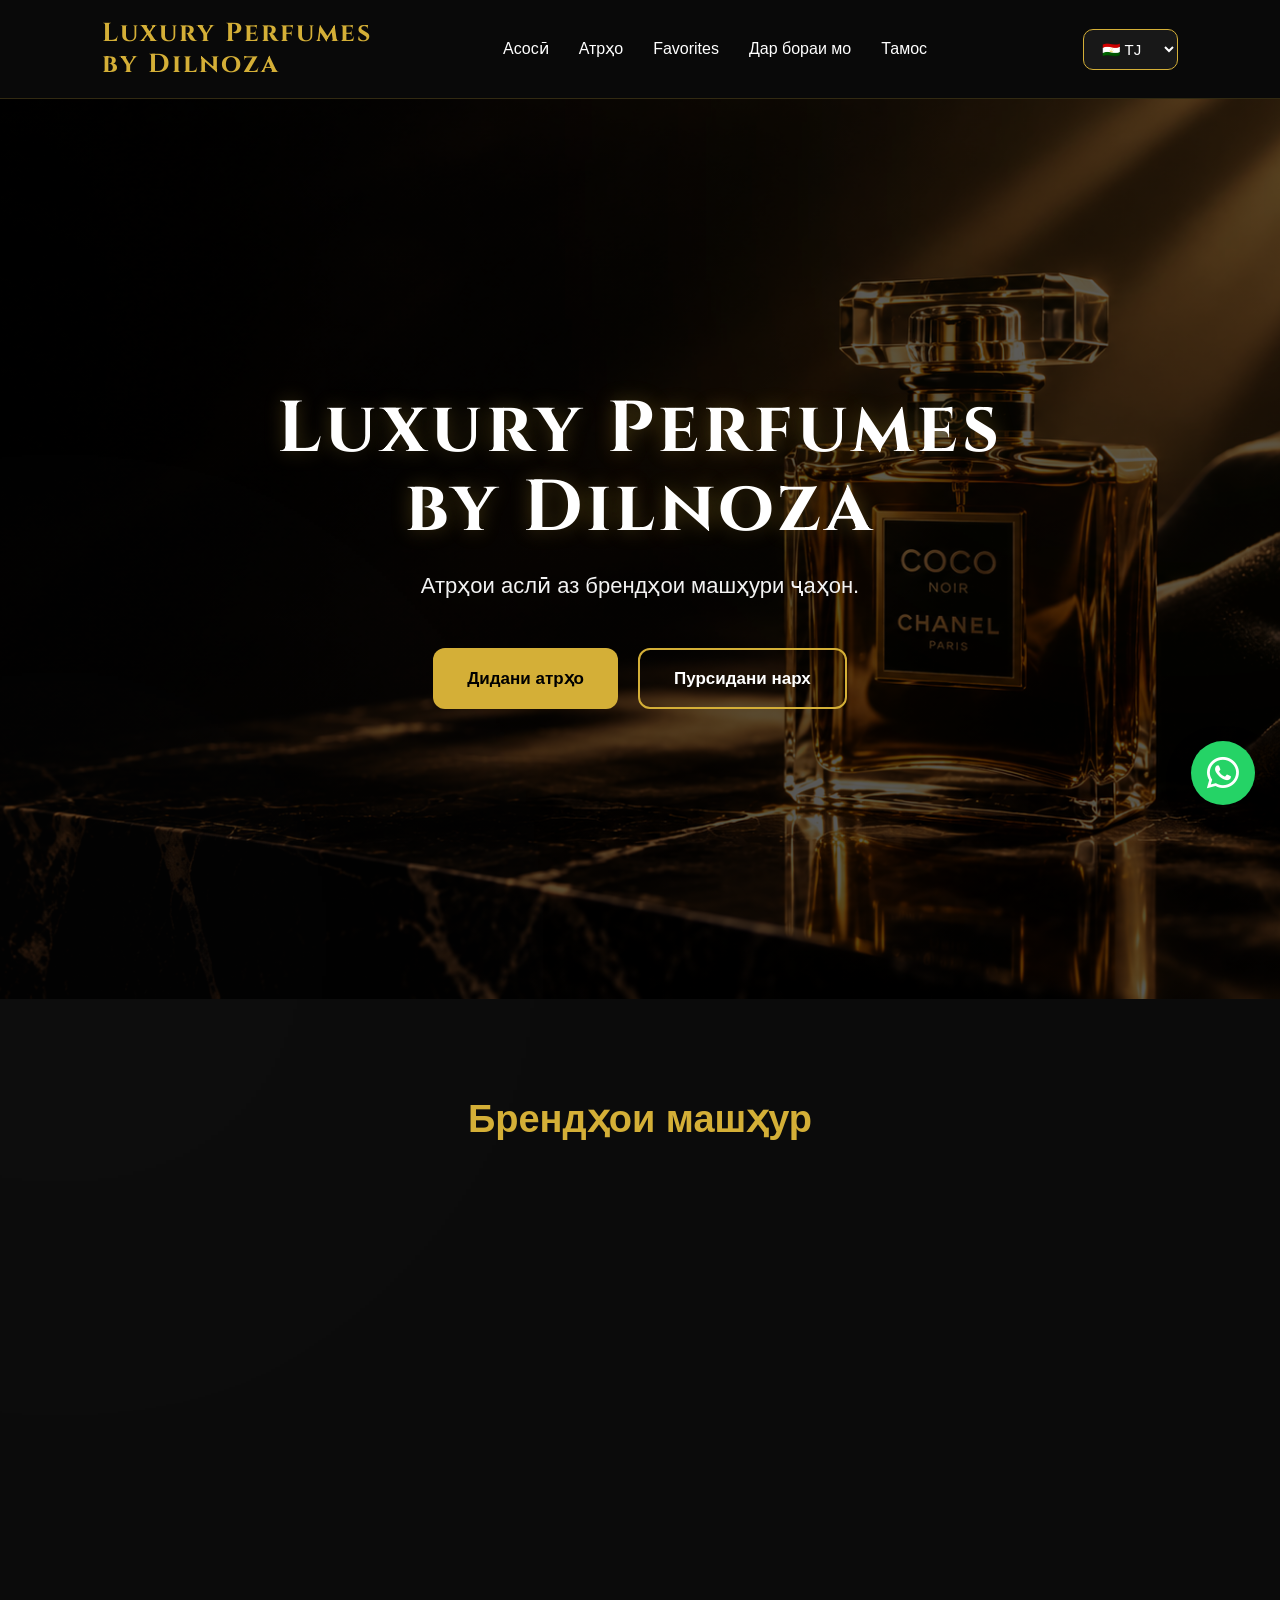
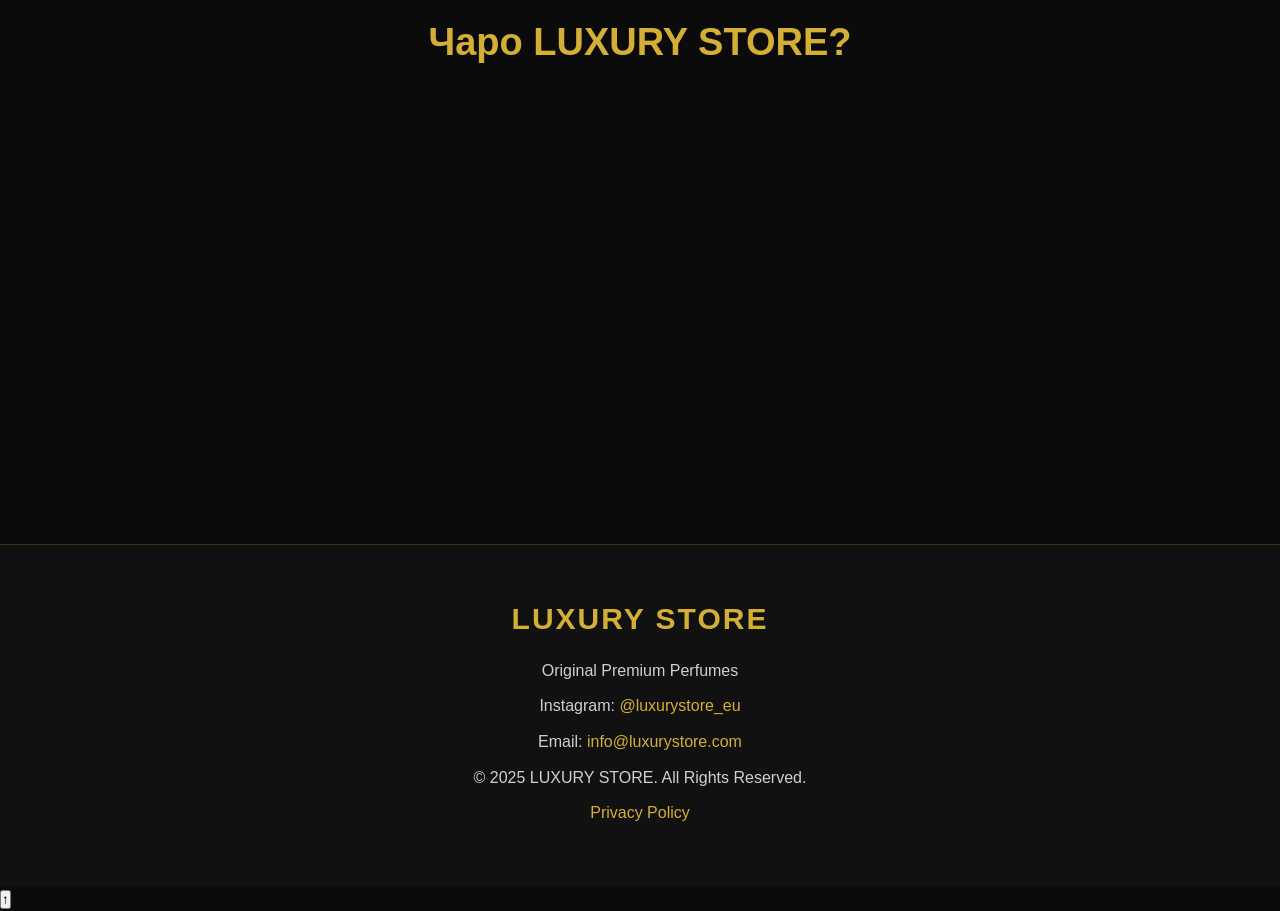
<file: index.html>
<!DOCTYPE html>
<html lang="tg">

<head> 
 <!-- Google tag (gtag.js) -->
<script async src="https://www.googletagmanager.com/gtag/js?id=G-QPQLWYE8CZ"></script>
<script>
  window.dataLayer = window.dataLayer || [];
  function gtag(){dataLayer.push(arguments);}
  gtag('js', new Date());

  gtag('config', 'G-QPQLWYE8CZ');
</script>
<meta charset="UTF-8">
<meta name="viewport" content="width=device-width, initial-scale=1.0">

<title>LUXURY STORE</title>

<meta name="description" content="Original Premium Perfumes">
<meta name="keywords" content="Perfume, Luxury, Chanel, Dior, YSL">

<link rel="stylesheet" href="style.css">
<link href="https://fonts.googleapis.com/css2?family=Cinzel:wght@600;700&display=swap" rel="stylesheet">
<link rel="stylesheet" href="https://cdnjs.cloudflare.com/ajax/libs/font-awesome/6.7.2/css/all.min.css">
<link rel="manifest" href="manifest.json">
<meta name="theme-color" content="#000000">
</head>

<body>
<div id="installBanner">

<h2>📱 Install LUXURY STORE</h2>

<p>Install the app for faster access.</p>

<button id="installBtn">
Install
</button>

</div>
<header>

<div class="logo">

Luxury Perfumes<br>by Dilnoza

</div>

<div class="menu-toggle" id="menu-toggle">

☰

</div>

<nav id="nav">

<a href="index.html" id="home">
Асосӣ
</a>

<a href="products.html" id="perfumes">
Атрҳо
</a>

<a href="favorites.html" id="favoritesLink">
 Favorites
</a>

<a href="#about" id="aboutLink">
Дар бораи мо
</a>

<a href="#contact" id="contactLink">
Тамос
</a>

</nav>

<div class="language-box">

<select id="language">

<option value="tj">🇹🇯 TJ</option>

<option value="ru">🇷🇺 RU</option>

<option value="en">🇬🇧 EN</option>

<option value="de">🇩🇪 DE</option>

</select>

</div>

</header>

<section class="hero">

<div class="hero-content">
<h1 id="heroTitle">

Luxury Perfumes<br>by Dilnoza

</h1>
<p id="heroText">

Атрҳои аслӣ аз брендҳои машҳури ҷаҳон.

</p>

<div class="hero-buttons">

<a href="products.html" class="btn" id="shop">

Дидани атрҳо

</a>

<a href="https://instagram.com/luxurystore_eu"

target="_blank"

class="btn2"

id="price">

Пурсидани нарх

</a>

</div>

</section>
<!-- =========================
     BRANDS
========================= -->

<section class="brands">

<h2 id="brands">
Брендҳои машҳур
</h2>

<div class="brand-grid">

<div>CHANEL</div>

<div>DIOR</div>

<div>YVES SAINT LAURENT</div>

<div>PRADA</div>

<div>VALENTINO</div>

<div>GIORGIO ARMANI</div>

<div>LANCÔME</div>

<div>GIVENCHY</div>

</div>

</section>

<!-- =========================
     ABOUT
========================= -->

<section id="about" class="about">

<h2 id="why">
Чаро LUXURY STORE?
</h2>

<div class="about-grid">

<div class="box">

<h3 id="quality">
🌟 Сифати баланд
</h3>

<p id="qualityText">
Мо танҳо атрҳои аслӣ аз брендҳои машҳури ҷаҳон пешниҳод мекунем.
</p>

</div>

<div class="box">

<h3 id="delivery">
🚚 Расонидани зуд
</h3>

<p id="deliveryText">
Фармоишҳоро ба тамоми Тоҷикистон бо суръат ва бехатарӣ мерасонем.
</p>

</div>

<div class="box">

<h3 id="support">
💬 Дастгирии 24/7
</h3>

<p id="supportText">
Мо ҳамеша омодаем ба ҳамаи саволҳои шумо ҷавоб диҳем ва дар интихоби атри мувофиқ кӯмак кунем.
</p>

</div>

</div>

</section>
<!-- =========================
     FOOTER
========================= -->

<footer id="contact">

<h2>LUXURY STORE</h2>

<p id="footerText">
Original Premium Perfumes
</p>

<p>

<span id="instagramLabel">
Instagram:
</span>

<a href="https://instagram.com/luxurystore_eu" target="_blank">
@luxurystore_eu
</a>

</p>

<p>

<span id="emailLabel">
Email:
</span>

<a href="mailto:info@luxurestore.com">
info@luxurystore.com
</a>

</p>

<p id="copyright">
© 2025 LUXURY STORE. All Rights Reserved.
</p>
<p>
<a href="privacy.html">
Privacy Policy
</a>
</p>
</footer>

<!-- =========================
     BACK TO TOP
========================= -->

<button id="topBtn" onclick="topFunction()">
↑
</button>

<!-- =========================
     COOKIES BANNER
========================= -->

<div id="cookieBanner" class="cookie-banner">

    <div class="cookie-text" id="cookiesText">
        🍪 This website uses cookies to improve your experience.
    </div>

    <div class="cookie-buttons">

        <button id="acceptCookies" class="btn">
            <span id="acceptCookiesText">Accept</span>
        </button>

        <a href="privacy.html" class="btn2" id="learnMore">
            Learn More
        </a>

    </div>

</div>

<!-- =========================
     JAVASCRIPT
========================= -->

<script src="languages.js"></script>
<script src="script.js"></script>

<a href="https://wa.me/4917662755525"
   class="whatsapp-button"
   target="_blank"
   aria-label="WhatsApp">
   <i class="fa-brands fa-whatsapp"></i>
</a>

</body>
</html>
</file>
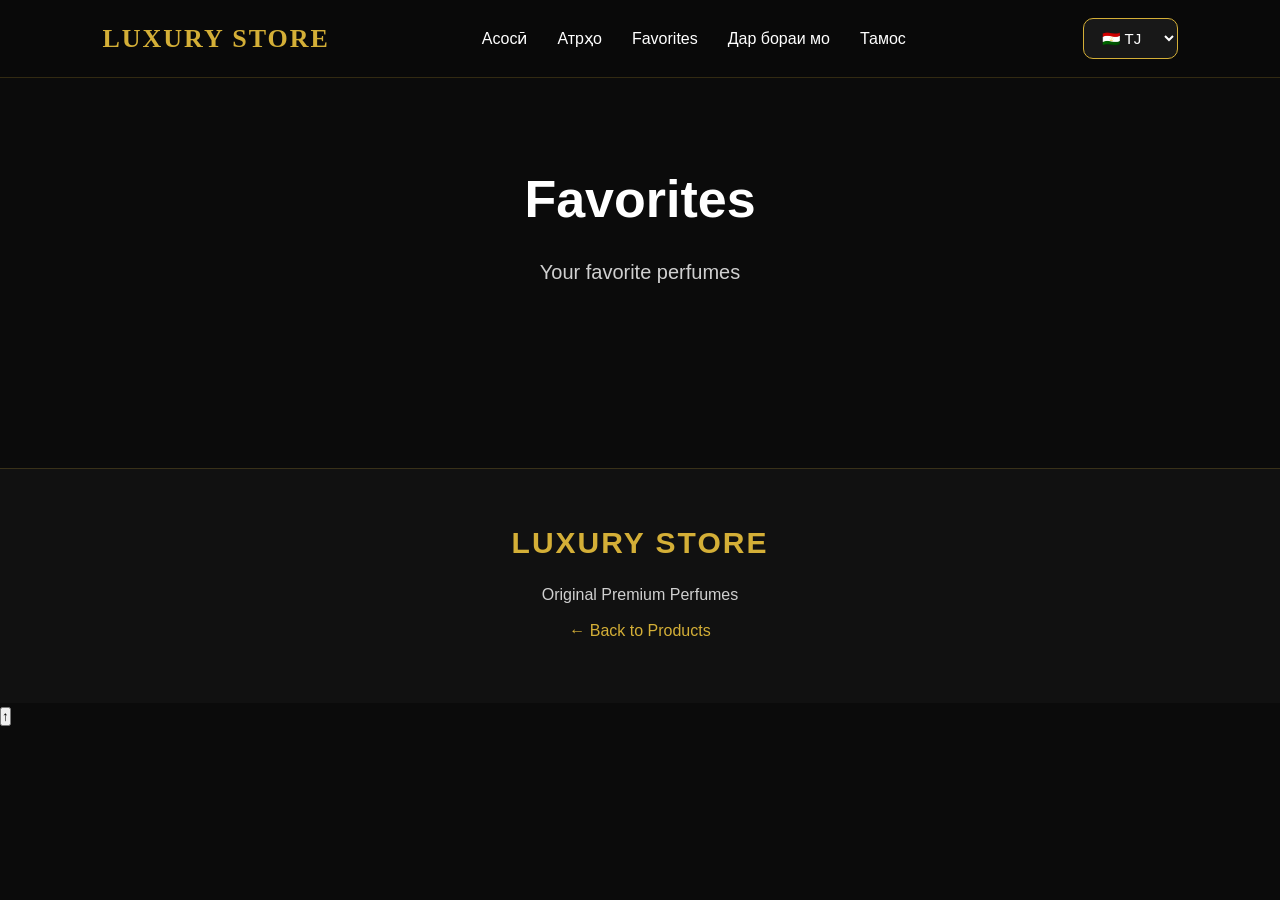
<file: favorites.html>
<!DOCTYPE html>
<html lang="tg">

<head>
    <!-- Google tag (gtag.js) -->
<script async src="https://www.googletagmanager.com/gtag/js?id=G-QPQLWYE8CZ"></script>
<script>
  window.dataLayer = window.dataLayer || [];
  function gtag(){dataLayer.push(arguments);}
  gtag('js', new Date());

  gtag('config', 'G-QPQLWYE8CZ');
</script>
    <meta charset="UTF-8">
    <meta name="viewport" content="width=device-width, initial-scale=1.0">

    <title>Perfumes | LUXURY STORE</title>

    <meta name="description" content="Original Premium Perfumes">
    <meta name="keywords" content="Perfume, Luxury, Chanel, Dior, YSL">

    <link rel="stylesheet" href="style.css">

    <link rel="manifest" href="manifest.json">
    <meta name="theme-color" content="#000000">
</head>

<body>
<header>

<div class="logo">
LUXURY STORE
</div>

<div class="menu-toggle" id="menu-toggle">
☰
</div>

<nav id="nav">

<a href="index.html" id="home">
Асосӣ
</a>

<a href="products.html" id="perfumes">
Атрҳо
</a>

<a href="favorites.html" id="favoritesLink">
 Favorites
</a>

<a href="index.html#about" id="aboutLink">Дар бораи мо</a>
<a href="index.html#contact" id="contactLink">
    Тамос
</a>

</nav>

<div class="language-box">

<select id="language">
<option value="tj">🇹🇯 TJ</option>
<option value="ru">🇷🇺 RU</option>
<option value="en">🇬🇧 EN</option>
<option value="de">🇩🇪 DE</option>
</select>

</div>

</header>

<section class="hero-small">

<h1 id="favoritesTitle">
 Favorites
</h1>

<p id="favoritesText">
Your favorite perfumes
</p>

</section>

<section class="products" id="favoritesContainer">

</section>

<footer id="contact">

<h2>LUXURY STORE</h2>

<p id="footerText">
Original Premium Perfumes
</p>

<p>

<a href="products.html" id="backProducts">
← Back to Products

</a>

</p>

</footer>

<button id="topBtn" onclick="topFunction()">↑</button>

<script src="languages.js"></script>
<script src="script.js"></script>

</body>
</html>
</file>
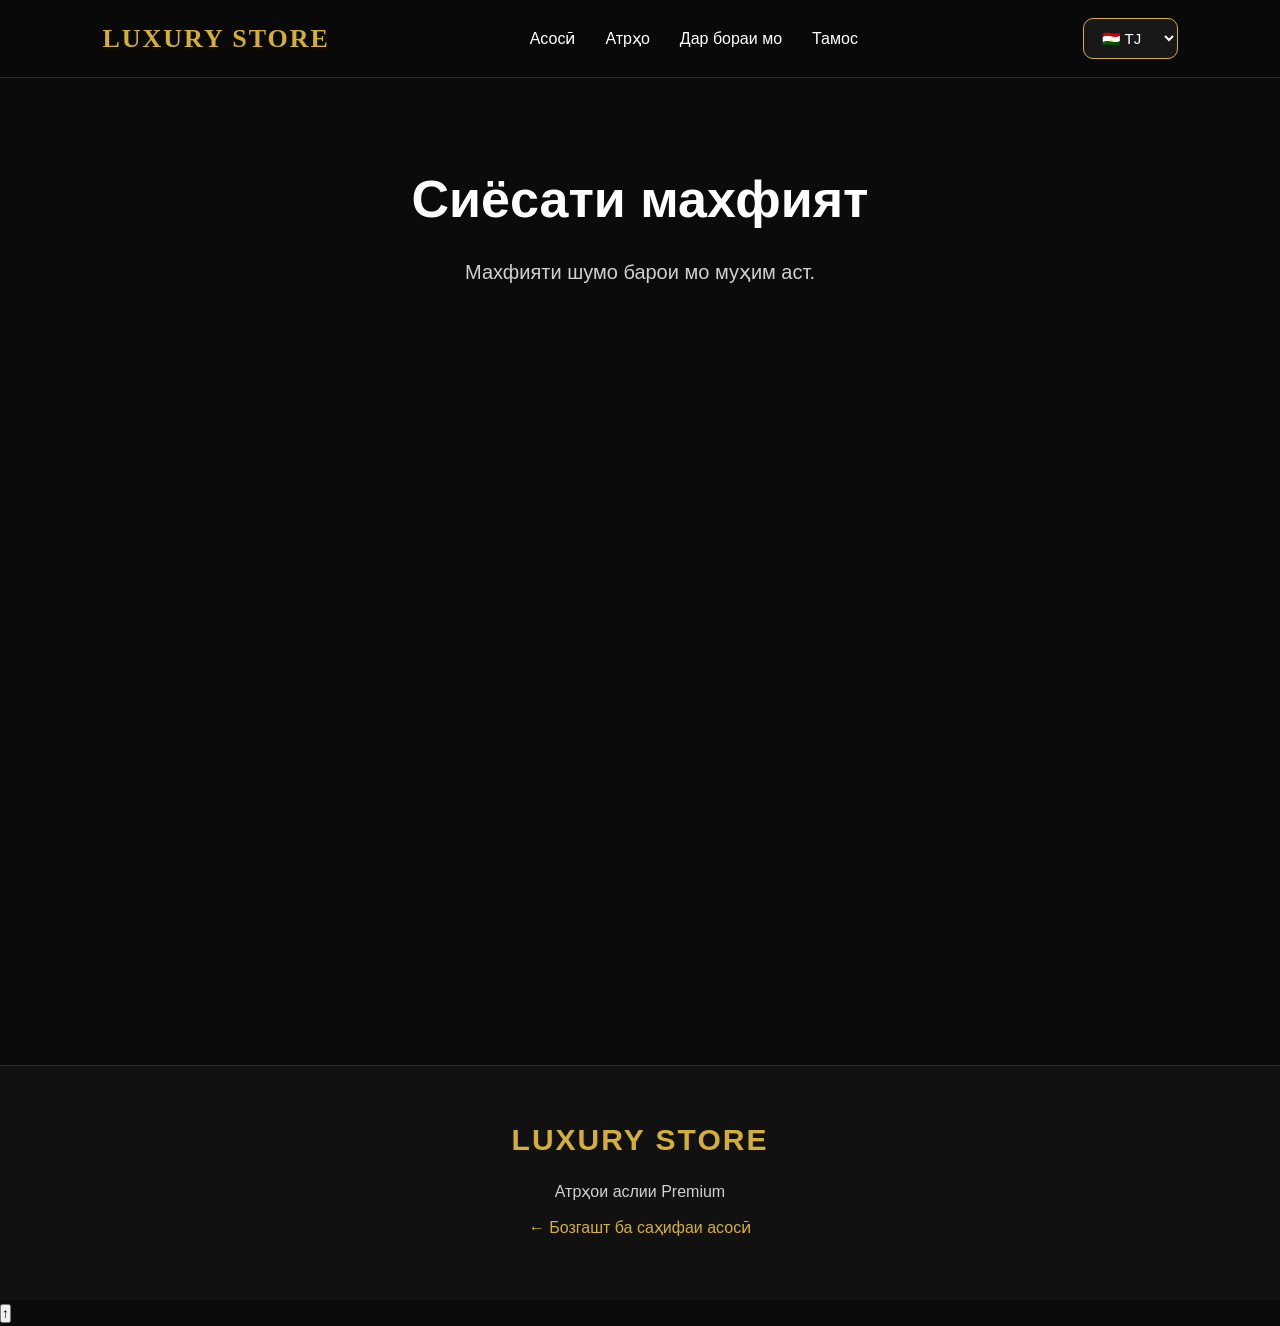
<file: privacy.html>
<!DOCTYPE html>
<html lang="tg">

<head>
<!-- Google tag (gtag.js) -->
<script async src="https://www.googletagmanager.com/gtag/js?id=G-QPQLWYE8CZ"></script>
<script>
  window.dataLayer = window.dataLayer || [];
  function gtag(){dataLayer.push(arguments);}
  gtag('js', new Date());

  gtag('config', 'G-QPQLWYE8CZ');
</script>
<meta charset="UTF-8">
<meta name="viewport" content="width=device-width, initial-scale=1.0">

<title>Privacy Policy | LUXURY STORE</title>

<link rel="stylesheet" href="style.css">

</head>

<body>

<header>

<div class="logo">

LUXURY STORE

</div>

<div class="menu-toggle" id="menu-toggle">

☰

</div>

<nav id="nav">

<a href="index.html" id="home">
Асосӣ
</a>

<a href="products.html" id="perfumes">
Атрҳо
</a>

<a href="index.html#about" id="aboutLink">
Дар бораи мо
</a>

<a href="index.html#contact" id="contactLink">
Тамос
</a>

</nav>

<div class="language-box">

<select id="language">

<option value="tj">🇹🇯 TJ</option>
<option value="ru">🇷🇺 RU</option>
<option value="en">🇬🇧 EN</option>
<option value="de">🇩🇪 DE</option>

</select>

</div>

</header>
<section class="hero-small">

<h1 id="privacyTitle">

Сиёсати махфият

</h1>

<p id="privacyText">

Махфияти шумо барои мо муҳим аст.

</p>

</section>

<section class="about">

<div class="box">

<h3 id="privacyInfoTitle">

Маълумот

</h3>

<p id="privacyInfoText">

Мо танҳо маълумотеро ҷамъ мекунем, ки шумо ҳангоми тамос тавассути Instagram ё Email ихтиёран пешниҳод мекунед.

</p>

</div>
<div class="box">

<h3 id="privacyUsageTitle">

Истифода

</h3>

<p id="privacyUsageText">

Маълумоти шумо танҳо барои ҷавоб додан ба саволҳо ва коркарди фармоишҳои атр истифода мешавад.

</p>

</div>

<div class="box">

<h3 id="privacySecurityTitle">

Амният

</h3>

<p id="privacySecurityText">

Мо маълумоти шахсии шуморо намефурӯшем ва ба шахсони сеюм намедиҳем.

</p>

</div>

</section>
<footer>

<h2>LUXURY STORE</h2>

<p id="footerText">
Атрҳои аслии Premium
</p>

<p>

<a href="index.html" id="backHome">
← Бозгашт ба саҳифаи асосӣ
</a>

</p>

</footer>

<button id="topBtn" onclick="topFunction()">
↑
</button>

<script src="languages.js"></script>
<script src="script.js"></script>

</body>
</html>
</file>
<file: style.css>
/* ===================================
   LUXURY STORE
   PREMIUM STYLE
=================================== */

*{
margin:0;
padding:0;
box-sizing:border-box;
}

html{
scroll-behavior:smooth;
}

body{
font-family:Arial,Helvetica,sans-serif;
background:#0b0b0b;
color:#fff;
line-height:1.6;
overflow-x:hidden;
}

/* ===================================
HEADER
=================================== */

header{
position:sticky;
top:0;
z-index:1000;
display:flex;
justify-content:space-between;
align-items:center;
padding:18px 8%;
background:rgba(10,10,10,.95);
backdrop-filter:blur(15px);
border-bottom:1px solid rgba(212,175,55,.2);
}

.logo{
font-family:"Cinzel",serif;
font-size:26px;
font-weight:700;
line-height:1.2;
letter-spacing:2px;
color:#d4af37;
user-select:none;
}

/* ===================================
NAVIGATION
=================================== */

nav{
display:flex;
align-items:center;
gap:30px;
}

nav a{
color:#fff;
text-decoration:none;
font-size:16px;
font-weight:500;
position:relative;
transition:.3s;
}

nav a:hover{
color:#d4af37;
}

nav a::after{
content:"";
position:absolute;
left:0;
bottom:-6px;
width:0;
height:2px;
background:#d4af37;
transition:.3s;
}

nav a:hover::after{
width:100%;
}

/* ===================================
LANGUAGE
=================================== */

.language-box{
margin-left:25px;
}

.language-box select{
background:#181818;
color:#fff;
border:1px solid #d4af37;
padding:10px 14px;
border-radius:10px;
cursor:pointer;
font-size:15px;
outline:none;
transition:.3s;
}

.language-box select:hover{
border-color:#f2c94c;
}

/* ===================================
MOBILE MENU
=================================== */

.menu-toggle{
display:none;
font-size:30px;
cursor:pointer;
color:#d4af37;
user-select:none;
}

/* ===================================
HERO
=================================== */
.hero{
position:relative;
display:flex;
justify-content:center;
align-items:center;
text-align:center;
min-height:100vh;
padding:120px 8%;

background:
linear-gradient(rgba(0,0,0,.65), rgba(0,0,0,.65)),
url("images/luxury-background.png");

background-size:cover;
background-position:center;
background-repeat:no-repeat;
}

.hero-content{
position:relative;
z-index:2;
max-width:900px;
}

.hero h1{
font-family:"Cinzel",serif;
font-size:72px;
letter-spacing:4px;
line-height:1.1;
margin-bottom:20px;
color:#fff;
text-shadow:0 0 20px rgba(212,175,55,.3);
}

.hero p{
font-size:22px;
color:#f2f2f2;
margin-bottom:45px;
}
.hero-buttons{
display:flex;
justify-content:center;
gap:20px;
flex-wrap:wrap;
}

/* ===================================
BUTTONS
=================================== */

.btn,
.btn2{
display:inline-flex;
justify-content:center;
align-items:center;
padding:15px 34px;
border-radius:12px;
font-size:17px;
font-weight:bold;
text-decoration:none;
transition:.35s;
}

.btn{
background:#d4af37;
color:#000;
}

.btn:hover{
background:#f2c94c;
transform:translateY(-4px);
}

.btn2{
background:transparent;
border:2px solid #d4af37;
color:#fff;
}

.btn2:hover{
background:#d4af37;
color:#000;
transform:translateY(-4px);
}

.hero::before{
content:"";
position:absolute;
width:520px;
height:520px;
background:#d4af37;
filter:blur(220px);
opacity:.08;
top:-160px;
right:-160px;
}

.hero::after{
content:"";
position:absolute;
width:460px;
height:460px;
background:#ffffff;
filter:blur(250px);
opacity:.03;
bottom:-170px;
left:-170px;
}
/* ===================================
BRANDS
=================================== */

.brands{
padding:90px 8%;
text-align:center;
}

.brands h2{
font-size:38px;
margin-bottom:45px;
color:#d4af37;
}

.brand-grid{
display:grid;
grid-template-columns:repeat(4,1fr);
gap:25px;
}

.brand-grid div{
background:#171717;
border:1px solid rgba(212,175,55,.15);
padding:28px;
border-radius:16px;
font-size:20px;
font-weight:bold;
transition:.35s;
}

.brand-grid div:hover{
transform:translateY(-8px);
border-color:#d4af37;
box-shadow:0 12px 30px rgba(212,175,55,.18);
}

/* ===================================
ABOUT
=================================== */

.about{
padding:90px 8%;
}

.about h2{
text-align:center;
font-size:38px;
margin-bottom:50px;
color:#d4af37;
}

.about-grid{
display:grid;
grid-template-columns:repeat(3,1fr);
gap:30px;
}

.box{
background:#171717;
border:1px solid rgba(212,175,55,.15);
padding:35px;
border-radius:18px;
transition:.35s;
}

.box:hover{
transform:translateY(-8px);
border-color:#d4af37;
box-shadow:0 12px 30px rgba(212,175,55,.18);
}

.box h3{
font-size:24px;
margin-bottom:18px;
}

.box p{
font-size:17px;
line-height:1.8;
color:#d0d0d0;
}

/* ===================================
PRODUCTS
=================================== */

.hero-small{
padding:80px 8% 40px;
text-align:center;
}

.hero-small h1{
font-size:52px;
margin-bottom:15px;
}

.hero-small p{
font-size:20px;
color:#d0d0d0;
}

.products{
max-width:1500px;
margin:60px auto;
padding:0 8%;
display:grid;
grid-template-columns:repeat(3,1fr);
gap:35px;
}

.product{
background:#171717;
border:1px solid rgba(212,175,55,.18);
border-radius:20px;
overflow:hidden;
display:flex;
flex-direction:column;
transition:.35s;
position:relative;
}
.product::before{

content:"";

position:absolute;

top:0;
left:-100%;

width:100%;
height:100%;

background:linear-gradient(
90deg,
transparent,
rgba(212,175,55,.18),
transparent
);

transition:.7s;

pointer-events:none;

}

.product:hover{
transform:translateY(-8px);
border-color:#d4af37;
box-shadow:0 15px 35px rgba(212,175,55,.22);
}
.product:hover::before{
left:100%;
}

.product img{
width:100%;
aspect-ratio:3/4;
object-fit:cover;
display:block;
transition:.4s;
}
.favorite{

position:absolute;
top:15px;
right:15px;

width:42px;
height:42px;

display:flex;
justify-content:center;
align-items:center;

background:rgba(0,0,0,.65);
backdrop-filter:blur(8px);

border:1px solid rgba(212,175,55,.3);
border-radius:50%;

font-size:24px;
color:#fff;

cursor:pointer;

transition:.3s;

user-select:none;

z-index:10;

}

.favorite:hover{
    background:#d4af37;
    color:#000;
    transform:scale(1.15);
}

.favorite:active{
    transform:scale(.9);
}

.favorite.active{

background:#d4af37;
color:#000;

}
.product:hover img{
transform:scale(1.04);
}

.product h2{

padding:22px 20px 10px;

font-size:27px;

font-weight:700;

color:#d4af37;

text-align:center;

letter-spacing:1px;

}

.product p{

padding:0 20px;

margin-top:5px;

margin-bottom:10px;

text-align:center;

font-size:17px;

color:#bfbfbf;

flex:1;

}

.product .btn{

margin:20px;

width:calc(100% - 40px);

border-radius:12px;

font-size:16px;

font-weight:bold;

}
/* ===================================
FOOTER
=================================== */

footer{
margin-top:80px;
padding:50px 8%;
background:#111;
text-align:center;
border-top:1px solid rgba(212,175,55,.2);
}

footer h2{
font-size:30px;
color:#d4af37;
margin-bottom:15px;
letter-spacing:2px;
}

footer p{
margin:10px 0;
color:#d0d0d0;
}

footer a{
color:#d4af37;
text-decoration:none;
transition:.3s;
}

footer a:hover{
color:#f2c94c;
}

/* ===================================
BACK TO TOP
=================================== */

#topBtn{
right:25px;
bottom:20px;
}
bottom:25px;
display:none;
justify-content:center;
align-items:center;
width:52px;
height:52px;
border:none;
border-radius:50%;
background:#d4af37;
color:#000;
font-size:22px;
font-weight:bold;
cursor:pointer;
box-shadow:0 8px 20px rgba(0,0,0,.35);
transition:.3s;
z-index:999;
}

#topBtn:hover{
background:#f2c94c;
transform:translateY(-4px);
}

/* ===================================
ANIMATION
=================================== */

.box,
.product,
.brand-grid div{
opacity:0;
transform:translateY(40px);
transition:.6s;
}

.show{
opacity:1 !important;
transform:translateY(0) !important;
}

/* ===================================
TABLET
=================================== */

@media (max-width:992px){

.hero h1{
font-size:48px;
}

.hero p{
font-size:20px;
}

.brand-grid{
grid-template-columns:repeat(2,1fr);
}

.about-grid{
grid-template-columns:1fr;
}

.products{
grid-template-columns:repeat(2,1fr);
}

}

/* ===================================
MOBILE
=================================== */

@media (max-width:768px){

header{
padding:18px 5%;
flex-wrap:wrap;
}

.menu-toggle{
display:block;
}

nav{
display:none;
width:100%;
margin-top:20px;
flex-direction:column;
gap:18px;
}

nav.active{
display:flex;
}

.language-box{
width:100%;
margin:15px 0 0;
}

.language-box select{
width:100%;
}

.hero{
padding:90px 5%;
min-height:70vh;
}

.hero h1{
font-size:38px;
}

.hero p{
font-size:18px;
}

.hero-buttons{
flex-direction:column;
}

.btn,
.btn2{
width:100%;
}

.brand-grid{
grid-template-columns:1fr;
}

.products{
grid-template-columns:1fr;
padding:0 5%;
}

.hero-small{
padding:60px 5% 30px;
}

.hero-small h1{
font-size:36px;
}

.hero-small p{
font-size:18px;
}

.logo{
font-size:26px;
}

}
/* ===================================
COOKIES BANNER
=================================== */

.cookie-banner{

position:fixed;
left:20px;
right:20px;
bottom:20px;

background:#171717;
border:1px solid rgba(212,175,55,.25);
border-radius:18px;

padding:20px;

display:none;
justify-content:space-between;
align-items:center;
gap:20px;

z-index:2000;

box-shadow:0 15px 35px rgba(0,0,0,.4);

}

.cookie-text{

font-size:16px;
color:#d0d0d0;

}

.cookie-buttons{

display:flex;
gap:15px;
flex-wrap:wrap;

}

@media(max-width:768px){

.cookie-banner{

flex-direction:column;
text-align:center;

}

.cookie-buttons{

width:100%;
justify-content:center;

}

}
.remove-animation{
    opacity:0;
    transform:scale(.8);
    transition:.35s;
}
/* Install Banner */

#installBanner{
position:fixed;
bottom:20px;
left:50%;
transform:translateX(-50%);
width:90%;
max-width:380px;
background:#111;
color:#fff;
padding:18px;
border-radius:18px;
text-align:center;
display:none;
z-index:9999;
box-shadow:0 10px 30px rgba(0,0,0,.4);
}

#installBanner h2{
margin-bottom:8px;
font-size:22px;
}

#installBanner p{
margin-bottom:15px;
font-size:15px;
}

#installBtn{
background:#d4af37;
color:#000;
border:none;
padding:12px 25px;
border-radius:10px;
cursor:pointer;
font-weight:bold;
font-size:16px;
}
.whatsapp-button{
position:fixed;
bottom:95px;
right:25px;
right:25px;
width:64px;
height:64px;
border-radius:50%;
background:#25D366;
display:flex;
justify-content:center;
align-items:center;
color:#fff;
font-size:36px;
text-decoration:none;
box-shadow:0 10px 25px rgba(0,0,0,.35);
z-index:99999;
transition:.3s;
animation:whatsappPulse 2s infinite;
}

.whatsapp-button:hover{
transform:scale(1.12);
}

@keyframes whatsappPulse{
0%{
box-shadow:0 0 0 0 rgba(37,211,102,.6);
}
70%{
box-shadow:0 0 0 18px rgba(37,211,102,0);
}
100%{
box-shadow:0 0 0 0 rgba(37,211,102,0);
}
}
</file>
